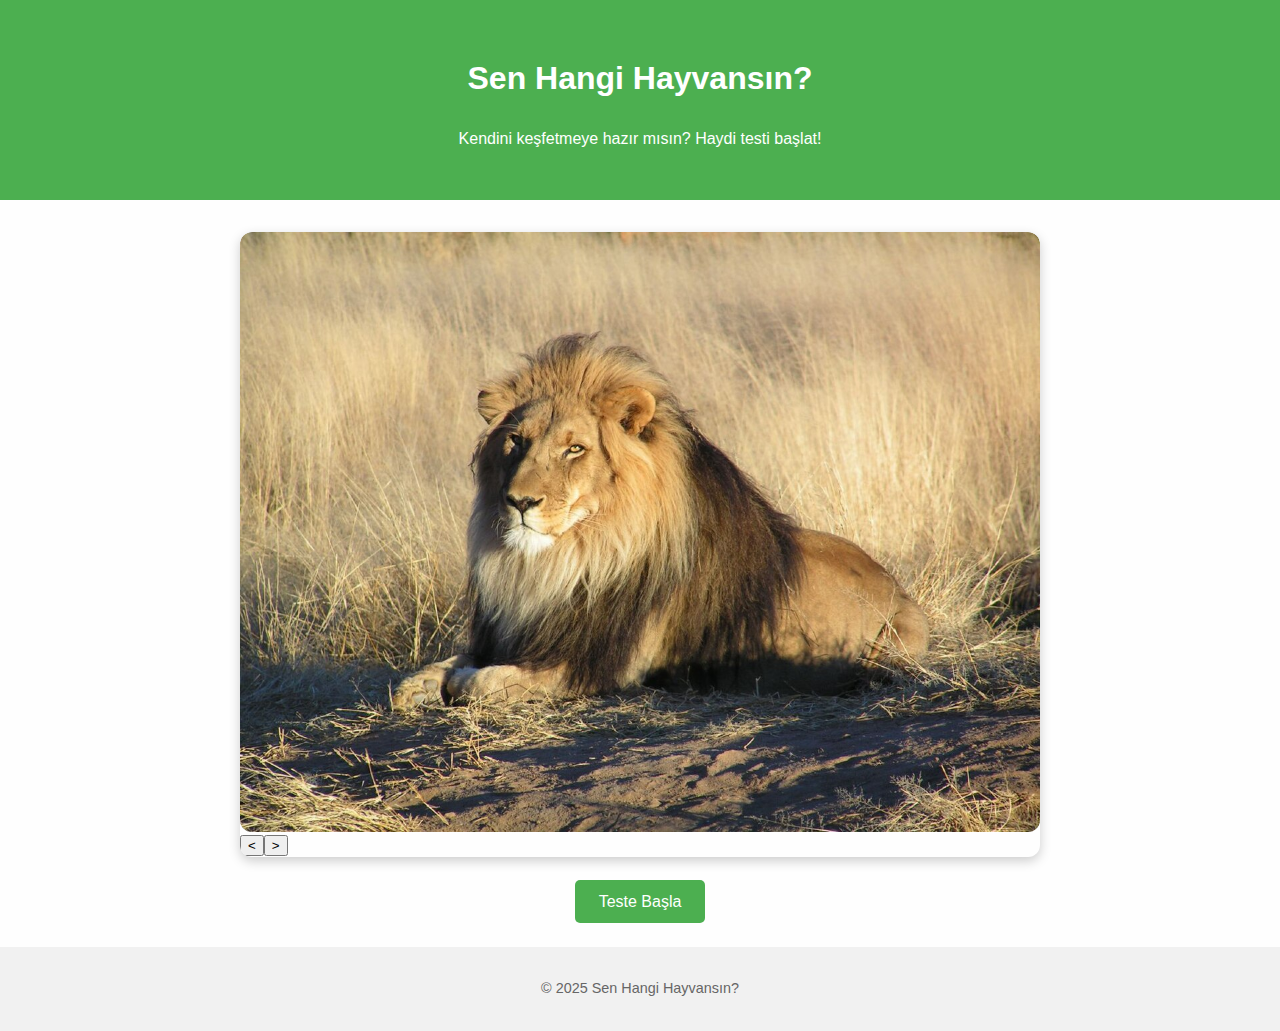
<file: index.html>
<!DOCTYPE html>
<html lang="tr">
<head>
  <meta charset="UTF-8">
  <meta name="viewport" content="width=device-width, initial-scale=1.0">
  <title>Sen Hangi Hayvansın?</title>
  <link rel="stylesheet" href="css/styles.css">
</head>
<body>
  <header>
    <h1>Sen Hangi Hayvansın?</h1>
    <p>Kendini keşfetmeye hazır mısın? Haydi testi başlat!</p>
  </header>

  <section id="slideshow" class="slideshow-container">
    <!-- Slaytlar JavaScript ile eklenecek -->
  </section>

  <div class="center">
    <a href="quiz.html" class="btn">Teste Başla</a>
  </div>

  <footer>
    <p>&copy; 2025 Sen Hangi Hayvansın?</p>
  </footer>

  <script src="js/main.js"></script>
</body>
</html>
</file>
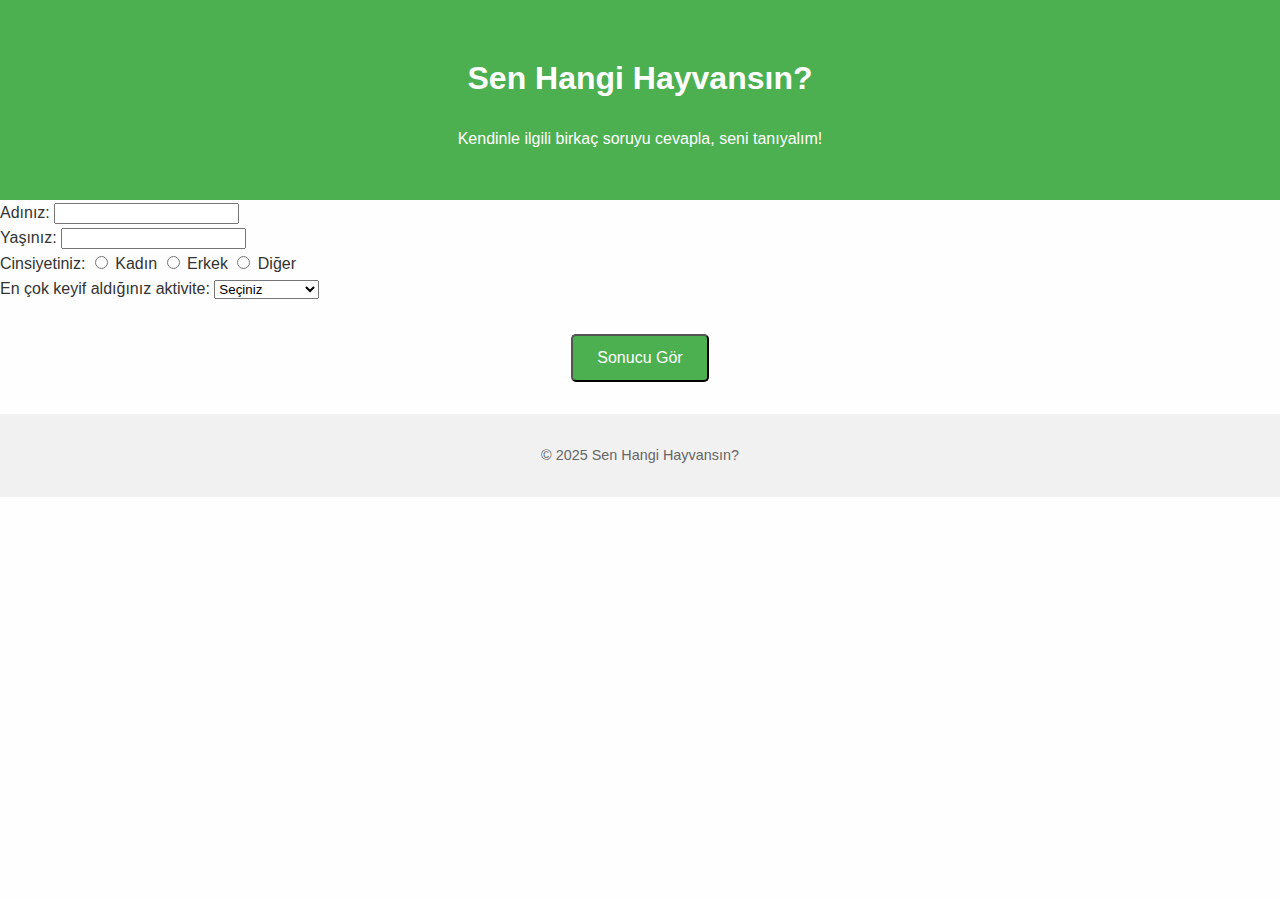
<file: quiz.html>
<!DOCTYPE html>
<html lang="tr">
<head>
  <meta charset="UTF-8">
  <meta name="viewport" content="width=device-width, initial-scale=1.0">
  <title>Teste Başla - Sen Hangi Hayvansın?</title>
  <link rel="stylesheet" href="css/styles.css">
</head>
<body>
  <header>
    <h1>Sen Hangi Hayvansın?</h1>
    <p>Kendinle ilgili birkaç soruyu cevapla, seni tanıyalım!</p>
  </header>

  <form id="quizForm" class="quiz-form">
    <div class="form-group">
      <label for="name">Adınız:</label>
      <input type="text" id="name" name="name" required>
      <small class="error" id="nameError"></small>
    </div>

    <div class="form-group">
      <label for="age">Yaşınız:</label>
      <input type="number" id="age" name="age" required>
      <small class="error" id="ageError"></small>
    </div>

    <div class="form-group">
      <label>Cinsiyetiniz:</label>
      <label><input type="radio" name="gender" value="Kadın" required> Kadın</label>
      <label><input type="radio" name="gender" value="Erkek"> Erkek</label>
      <label><input type="radio" name="gender" value="Diğer"> Diğer</label>
      <small class="error" id="genderError"></small>
    </div>

    <div class="form-group">
      <label for="hobby">En çok keyif aldığınız aktivite:</label>
      <select id="hobby" name="hobby" required>
        <option value="">Seçiniz</option>
        <option value="Doğa gezisi">Doğa gezisi</option>
        <option value="Uyumak">Uyumak</option>
        <option value="Koşmak">Koşmak</option>
        <option value="Yemek">Yemek</option>
        <option value="Sosyalleşmek">Sosyalleşmek</option>
      </select>
      <small class="error" id="hobbyError"></small>
    </div>

    <div class="center">
      <button type="submit" class="btn">Sonucu Gör</button>
    </div>
  </form>

  <footer>
    <p>&copy; 2025 Sen Hangi Hayvansın?</p>
  </footer>

  <script src="js/quiz.js"></script>
</body>
</html>
</file>
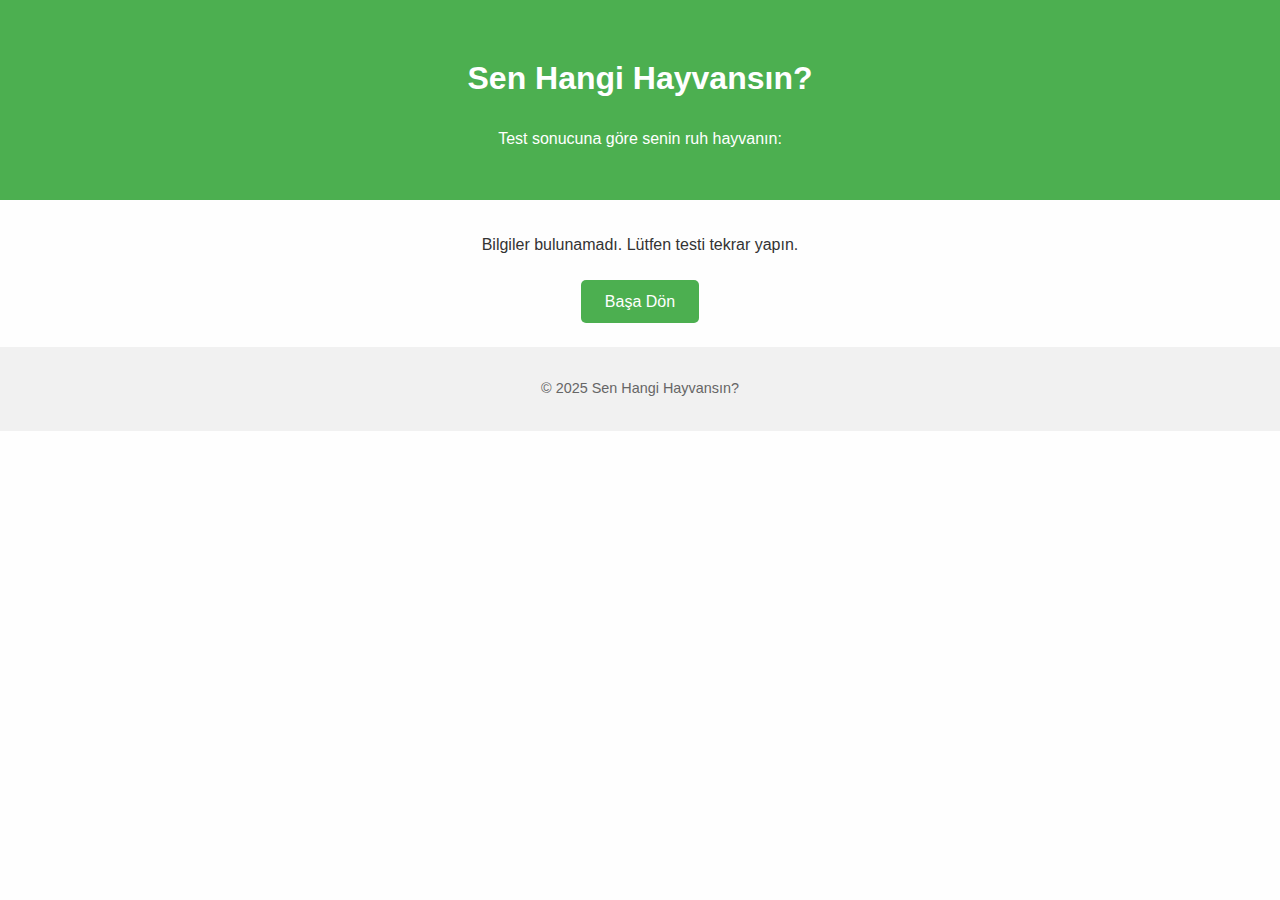
<file: result.html>
<!DOCTYPE html>
<html lang="tr">
<head>
  <meta charset="UTF-8">
  <meta name="viewport" content="width=device-width, initial-scale=1.0">
  <title>Sonuç - Sen Hangi Hayvansın?</title>
  <link rel="stylesheet" href="css/styles.css">
</head>
<body>
  <header>
    <h1>Sen Hangi Hayvansın?</h1>
    <p>Test sonucuna göre senin ruh hayvanın:</p>
  </header>

  <section class="result-section">
    <div id="resultContainer" class="center">
      <!-- Sonuç JS ile buraya eklenecek -->
    </div>
    <div class="center">
      <a href="index.html" class="btn">Başa Dön</a>
    </div>
  </section>

  <footer>
    <p>&copy; 2025 Sen Hangi Hayvansın?</p>
  </footer>

  <script src="js/result.js"></script>
</body>
</html>
</file>
<file: css/styles.css>
/* styles.css */

body {
  margin: 0;
  font-family: Arial, sans-serif;
  background: #fefefe;
  color: #333;
  line-height: 1.6;
}

header {
  background: #4caf50;
  color: white;
  padding: 2rem 1rem;
  text-align: center;
}

.slideshow-container {
  max-width: 800px;
  margin: 2rem auto;
  position: relative;
  overflow: hidden;
  border-radius: 12px;
  box-shadow: 0 4px 12px rgba(0, 0, 0, 0.2);
}

.slide {
  display: none;
  width: 100%;
}

.slide img {
  width: 100%;
  border-radius: 12px;
  display: block;
}

.center {
  text-align: center;
  margin: 2rem 0;
}

.btn {
  background: #4caf50;
  color: white;
  padding: 0.8rem 1.5rem;
  text-decoration: none;
  border-radius: 5px;
  font-size: 1rem;
  transition: background 0.3s ease;
}

.btn:hover {
  background: #45a049;
}

footer {
  text-align: center;
  padding: 1rem;
  background: #f1f1f1;
  color: #666;
  font-size: 0.9rem;
}

@media (max-width: 600px) {
  header h1 {
    font-size: 1.5rem;
  }

  .btn {
    font-size: 0.9rem;
    padding: 0.6rem 1rem;
  }
}
</file>
